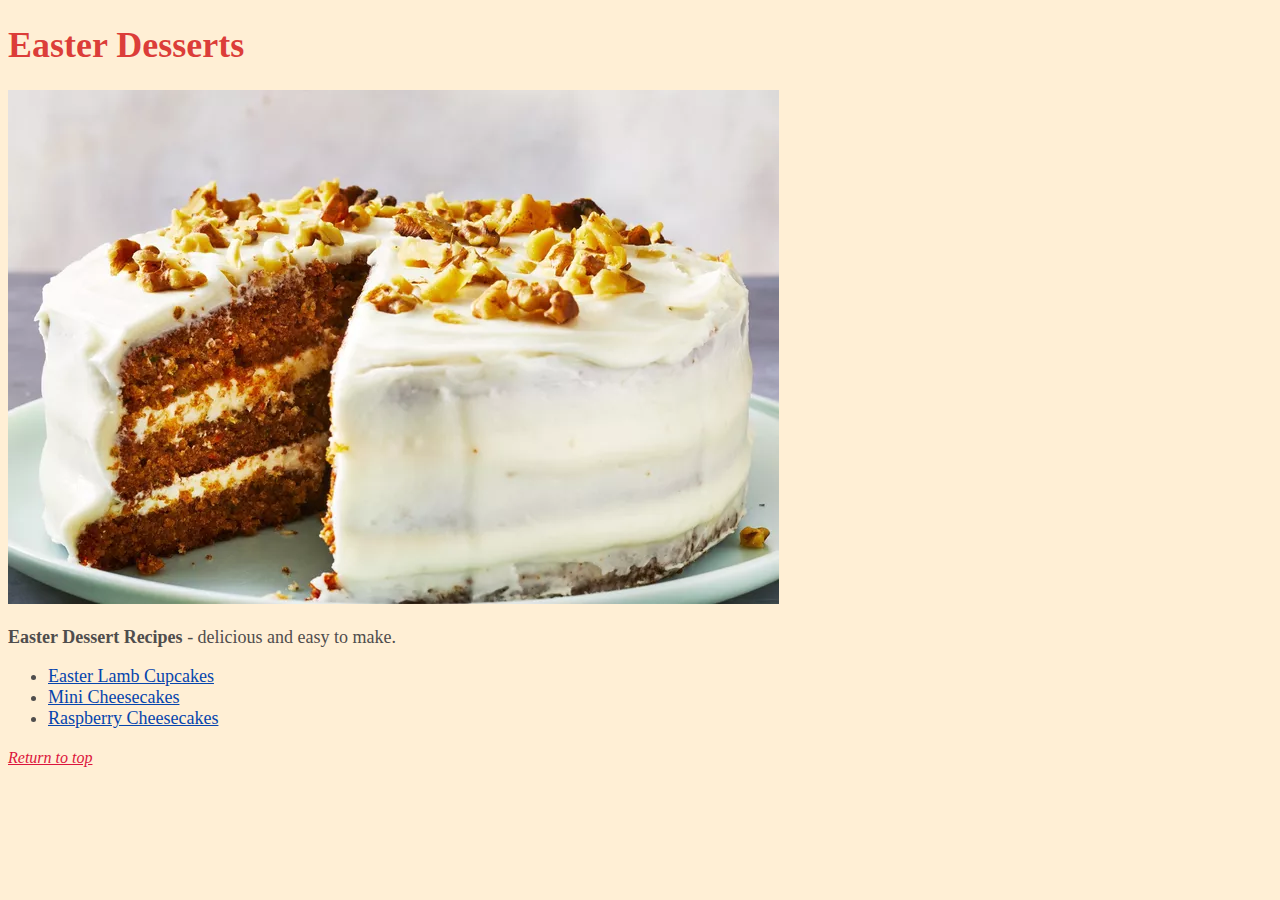
<file: index.html>
<!DOCTYPE html>
<html lang="en">

<head>
    <meta charset="utf-8">
    <title>Recipes</title>
    <h1>Easter Desserts</h1>
    <link rel="stylesheet" href="css/style.css">
    <img src="./img/easter_desserts.jpg" alt="Easter Desserts">


    <p><b>Easter Dessert Recipes</b> - delicious and easy to make.</p>
    <ul>
        <li><a class="link" href="./recipes/cupcakes.html">Easter Lamb Cupcakes</a></li>
        <li><a class="link" href="./recipes/cheesecakes.html">Mini Cheesecakes</a></li>
        <li><a class="link" href="./recipes/raspberry_cheesecake.html">Raspberry Cheesecakes</a></li>
    </ul>
</head>

<body>
    <a class="return-top" href="index.html">Return to top</a>
</body>

</html>
</file>
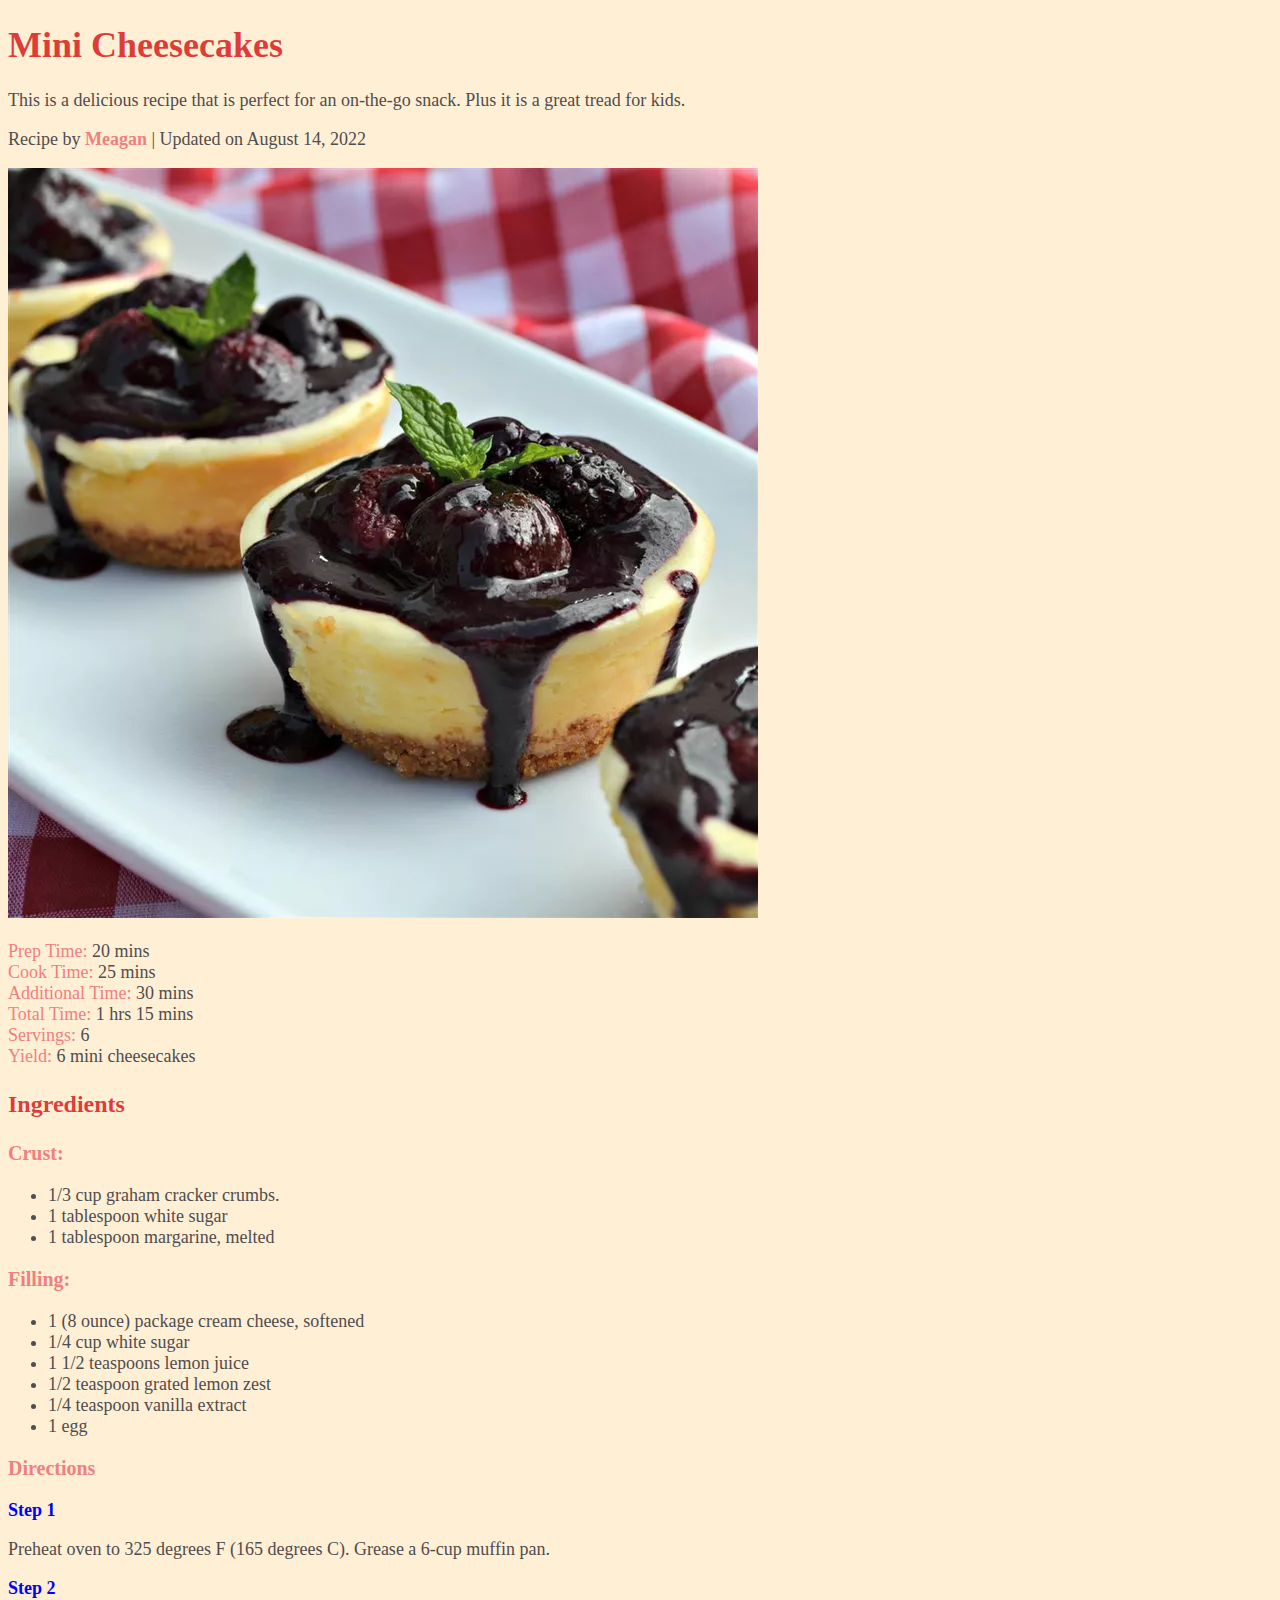
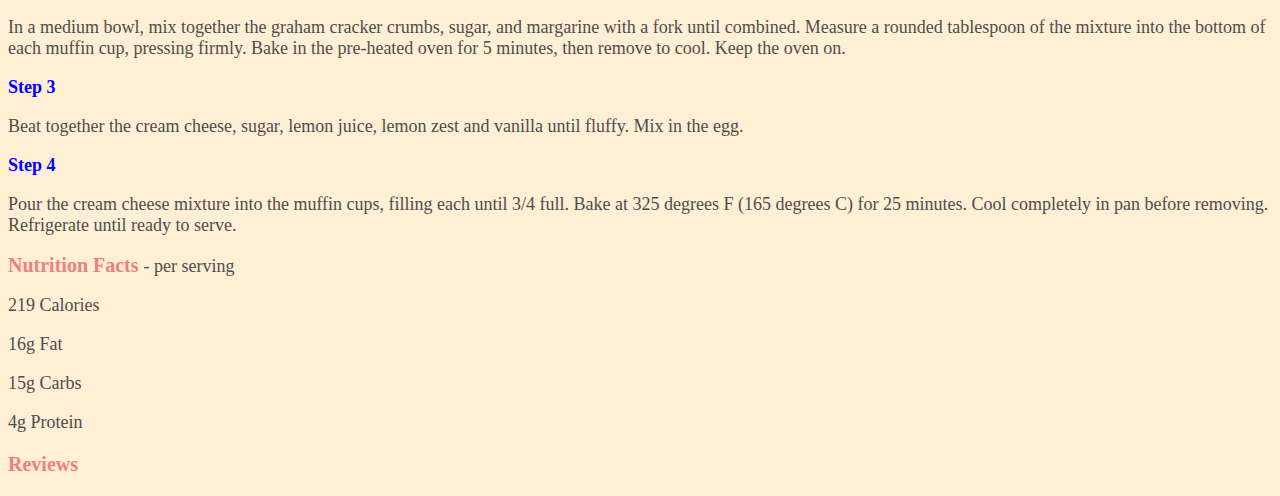
<file: recipes/cheesecakes.html>
<!DOCTYPE html>
<html lang="en">

<head>
    <meta charset="utf-8">
    <title>Cheesecakes</title>
    <link rel="stylesheet" href="../css/style.css">

    <h1>Mini Cheesecakes</h1>
    <p>This is a delicious recipe that is perfect for an on-the-go snack. Plus it is a great tread for kids.</p>

    <p>Recipe by <span class="author">Meagan </span> | Updated on August 14, 2022</p>
    <img src="../img/mini_cheesecakes.jpg" alt="Mini cheese cakes with chocolate toppings and berry on the top.">
</head>

<body>

    <dl>
        <dt><span class="emphasized">Prep Time: </span>20 mins</dt>
        <dt><span class="emphasized">Cook Time: </span>25 mins</dt>
        <dt><span class="emphasized">Additional Time: </span> 30 mins</dt>
        <dt><span class="emphasized">Total Time: </span>1 hrs 15 mins</dt>
        <dt><span class="emphasized">Servings: </span>6</dt>
        <dt><span class="emphasized">Yield: </span>6 mini cheesecakes</dt>
    </dl>

    <p class="top-sub-head">Ingredients</p>

    <p class="sub-head">Crust:</p>
    <ul>
        <li>1/3 cup graham cracker crumbs.</li>
        <li>1 tablespoon white sugar</li>
        <li>1 tablespoon margarine, melted</li>
    </ul>


    <p class="sub-head">Filling:</p>
    <ul>
        <li>1 (8 ounce) package cream cheese, softened</li>
        <li>1/4 cup white sugar</li>
        <li>1 1/2 teaspoons lemon juice</li>
        <li>1/2 teaspoon grated lemon zest</li>
        <li>1/4 teaspoon vanilla extract</li>
        <li>1 egg</li>
    </ul>


    <p class="sub-head">Directions</p>

    <dl>
        <dt class="steps">Step 1</dt>
        <p>Preheat oven to 325 degrees F (165 degrees C). Grease a 6-cup muffin pan.</p>

        <dt class="steps">Step 2</dt>
        <p>In a medium bowl, mix together the graham cracker crumbs, sugar, and margarine with a fork until combined.
            Measure a rounded tablespoon of the mixture into the bottom of each muffin cup, pressing firmly. Bake in the
            pre-heated oven for 5 minutes, then remove to cool. Keep the oven on.</p>

        <dt class="steps">Step 3</dt>
        <p>Beat together the cream cheese, sugar, lemon juice, lemon zest and vanilla until fluffy. Mix in the egg.</p>

        <dt class="steps">Step 4</dt>
        <p>Pour the cream cheese mixture into the muffin cups, filling each until 3/4 full. Bake at 325 degrees F (165
            degrees C) for 25 minutes. Cool completely in pan before removing. Refrigerate until ready to serve.</p>
    </dl>

    <p><span class="sub-head">Nutrition Facts </span> - per serving</p>
    <dt>
        <dl>219 Calories</dl>
        <dl>16g Fat</dl>
        <dl>15g Carbs</dl>
        <dl>4g Protein</dl>
    </dt>

    <p class="sub-head">Reviews</p>
</body>

</html>
</file>
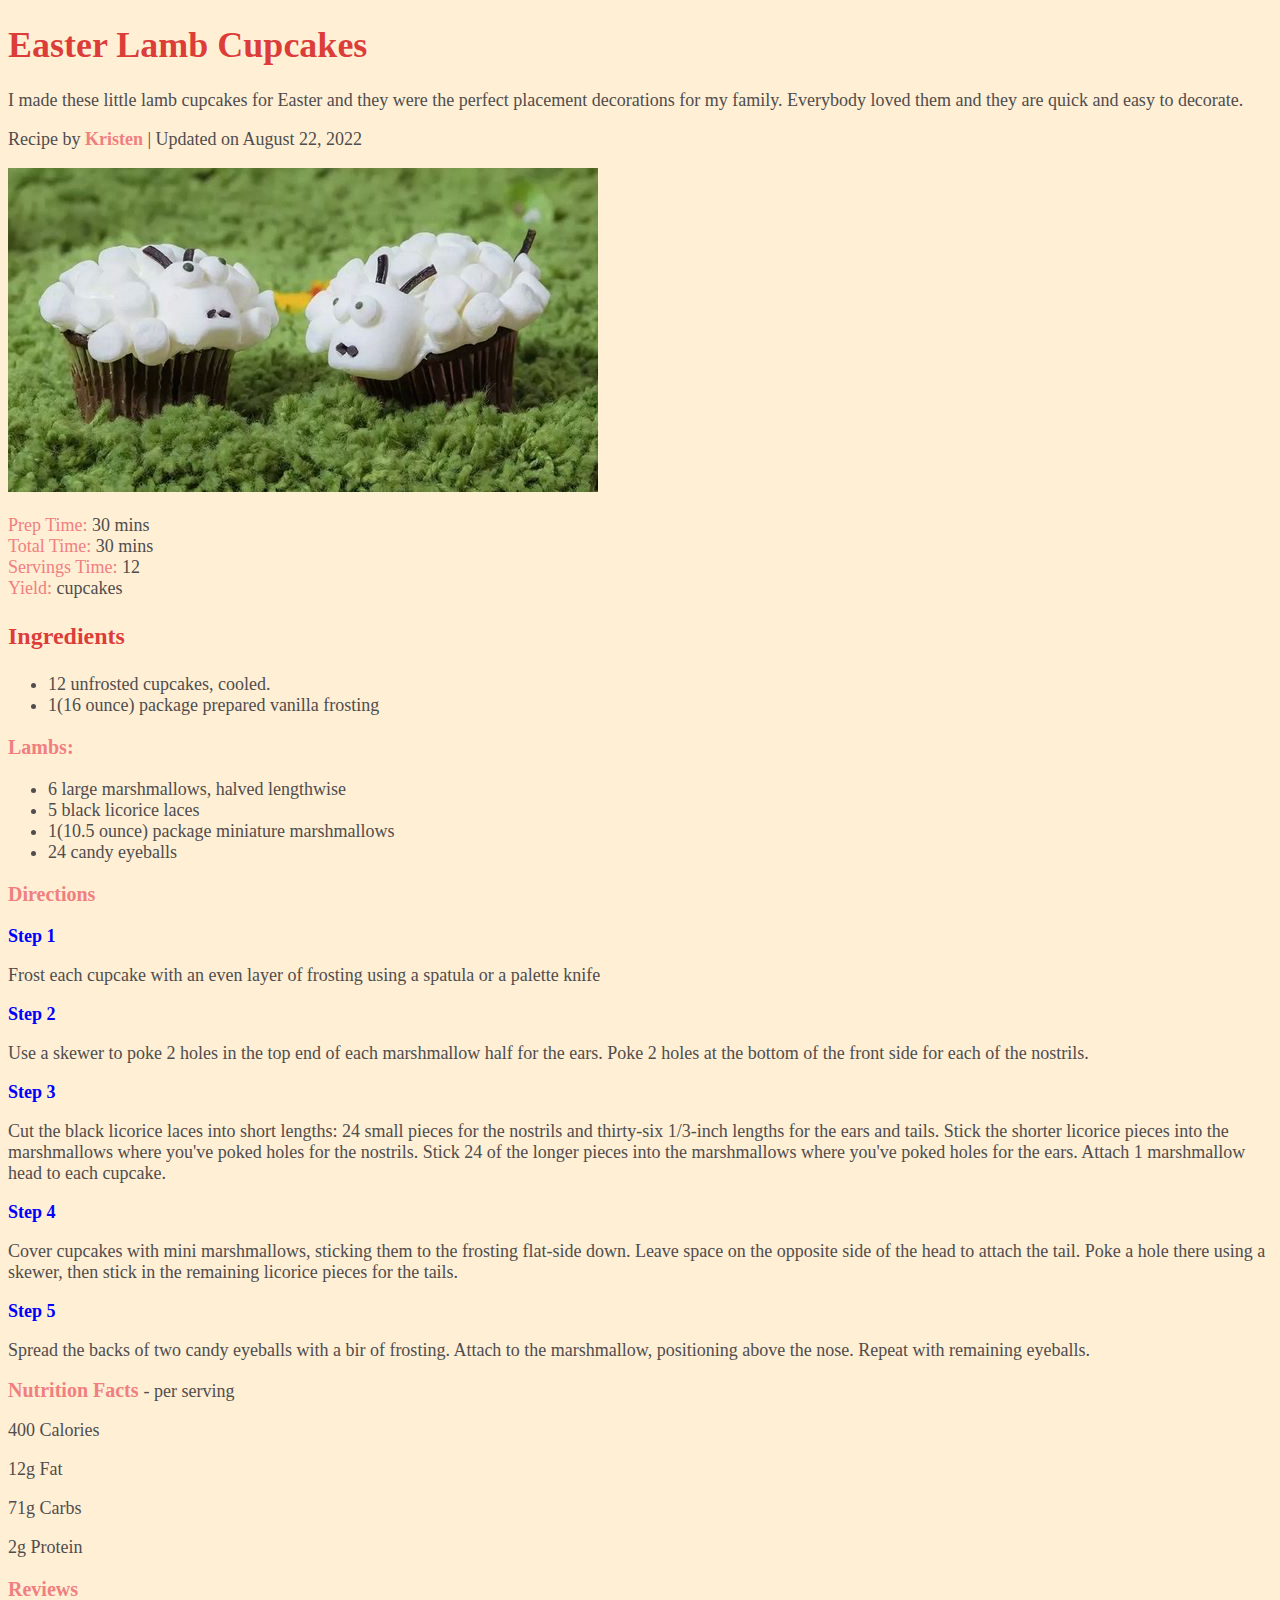
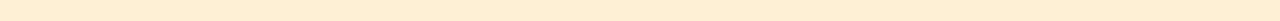
<file: recipes/cupcakes.html>
<!DOCTYPE html>
<html lang="en">

<head>
    <meta charset="utf-8">
    <link rel="stylesheet" href="../css/style.css">
    <title>cupcakes</title>

    <h1>Easter Lamb Cupcakes</h1>
    <p>I made these little lamb cupcakes for Easter and they were the perfect placement decorations for my family.
        Everybody loved them and they are quick and easy to decorate.</p>

    <p>Recipe by <span class="author">Kristen </span> | Updated on August 22, 2022</p>
    <img src="../img/cupcake.jpg" alt="Easter lamb cupcakes with white frosting">

</head>

<body>

    <dl>
        <dt><span class="emphasized">Prep Time: </span>30 mins</dt>
        <dt><span class="emphasized">Total Time: </span> 30 mins</dt>
        <dt><span class="emphasized">Servings Time: </span> 12</dt>
        <dt><span class="emphasized">Yield: </span> cupcakes</dt>
    </dl>

    <p class="top-sub-head">Ingredients</p>
    <ul>
        <li>12 unfrosted cupcakes, cooled.</li>
        <li>1(16 ounce) package prepared vanilla frosting</li>
    </ul>


    <p class="sub-head">Lambs:</p>
    <ul>
        <li>6 large marshmallows, halved lengthwise</li>
        <li>5 black licorice laces</li>
        <li>1(10.5 ounce) package miniature marshmallows</li>
        <li>24 candy eyeballs</li>
    </ul>


    <p class="sub-head">Directions</p>

    <dl>
        <dt class="steps">Step 1</dt>
        <p>Frost each cupcake with an even layer of frosting using a spatula or a palette knife</p>

        <dt class="steps">Step 2</dt>
        <p>Use a skewer to poke 2 holes in the top end of each marshmallow half for the ears. Poke 2 holes at the
            bottom of the front side for each of the nostrils.</p>

        <dt class="steps">Step 3</dt>
        <p>Cut the black licorice laces into short lengths: 24 small pieces for the nostrils and thirty-six 1/3-inch
            lengths for the ears and tails. Stick the shorter licorice pieces into the marshmallows where you've poked
            holes for the nostrils. Stick 24 of the longer pieces into the marshmallows where you've poked holes for the
            ears. Attach 1 marshmallow head to each cupcake.</p>

        <dt class="steps">Step 4</dt>
        <p>Cover cupcakes with mini marshmallows, sticking them to the frosting flat-side down. Leave space on the
            opposite side of the head to attach the tail. Poke a hole there using a skewer, then stick in the remaining
            licorice pieces for the tails.</p>

        <dt class="steps">Step 5</dt>
        <p>Spread the backs of two candy eyeballs with a bir of frosting. Attach to the marshmallow, positioning above
            the nose. Repeat with remaining eyeballs.</p>
    </dl>

    <p><span class="sub-head">Nutrition Facts </span> - per serving</p>
    <dt>
        <dl>400 Calories</dl>
        <dl>12g Fat</dl>
        <dl>71g Carbs</dl>
        <dl>2g Protein</dl>
    </dt>

    <p class="sub-head">Reviews</p>
</body>

</html>
</file>
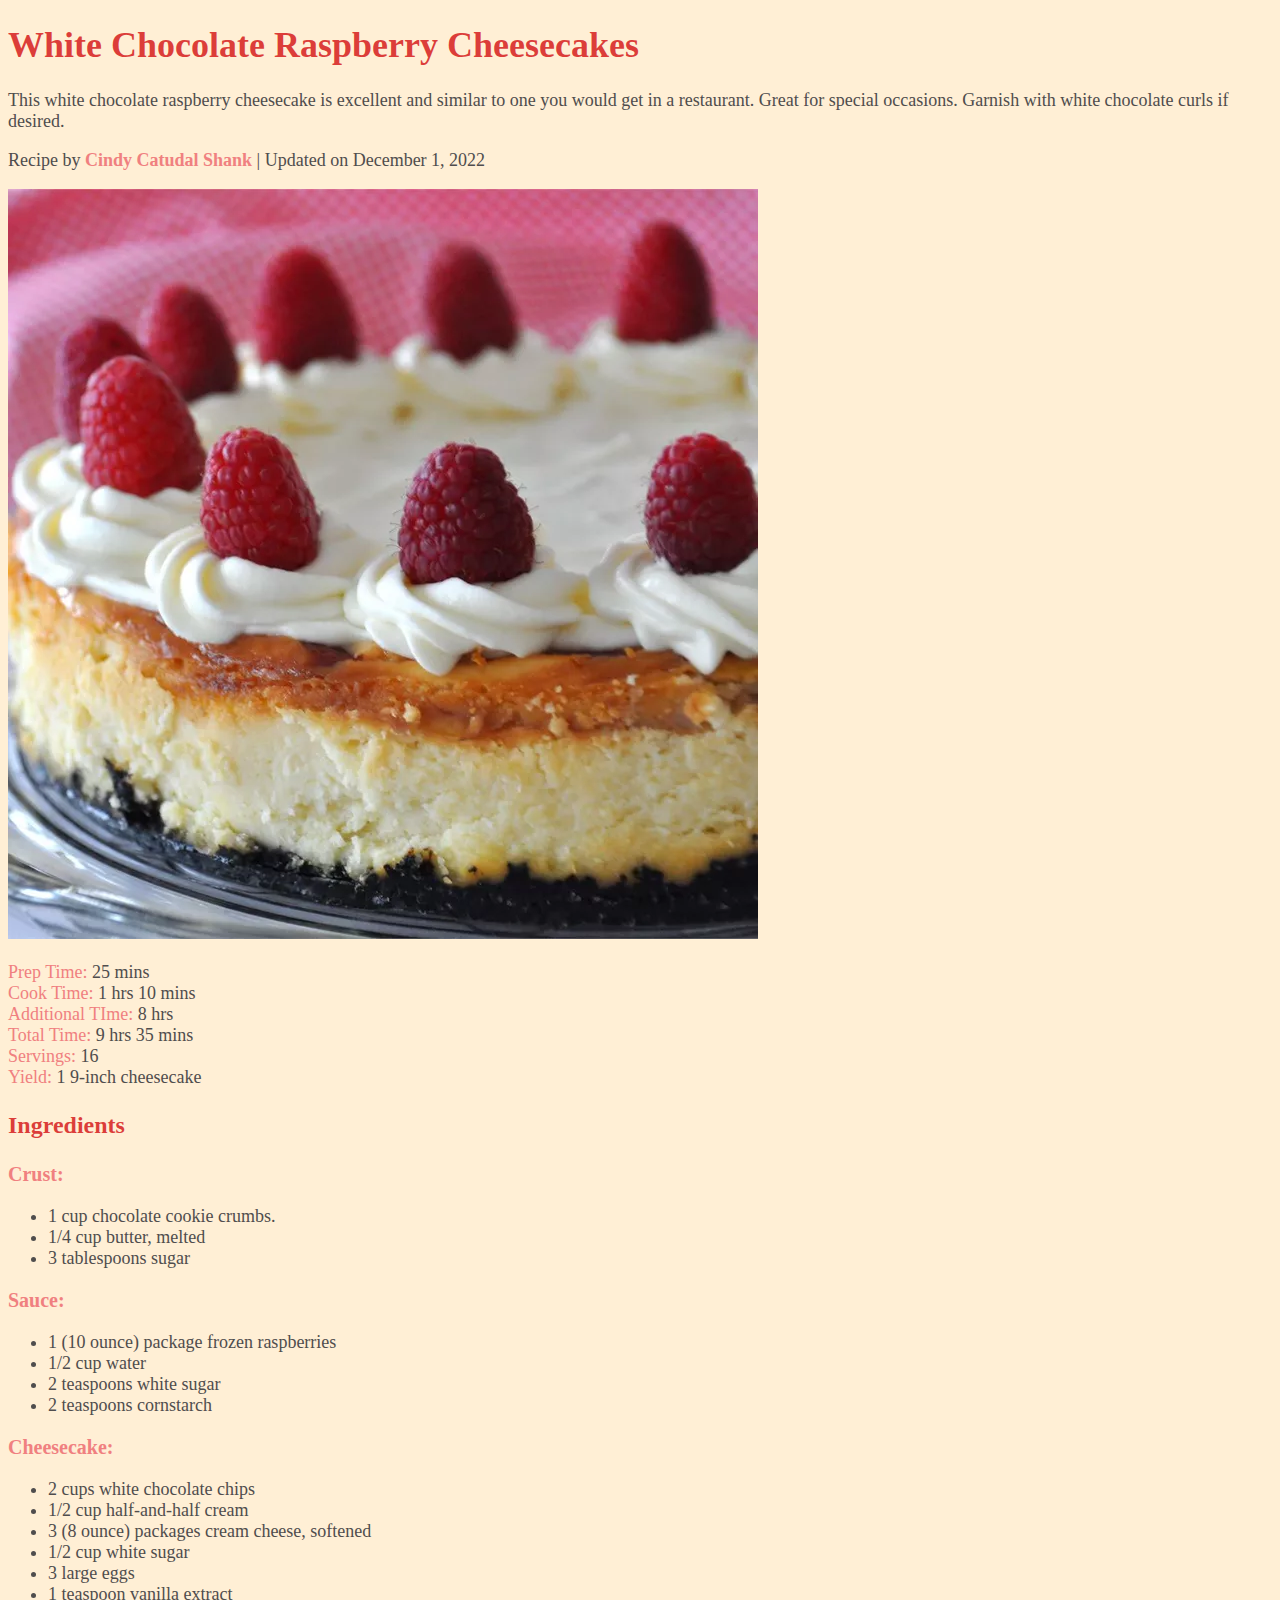
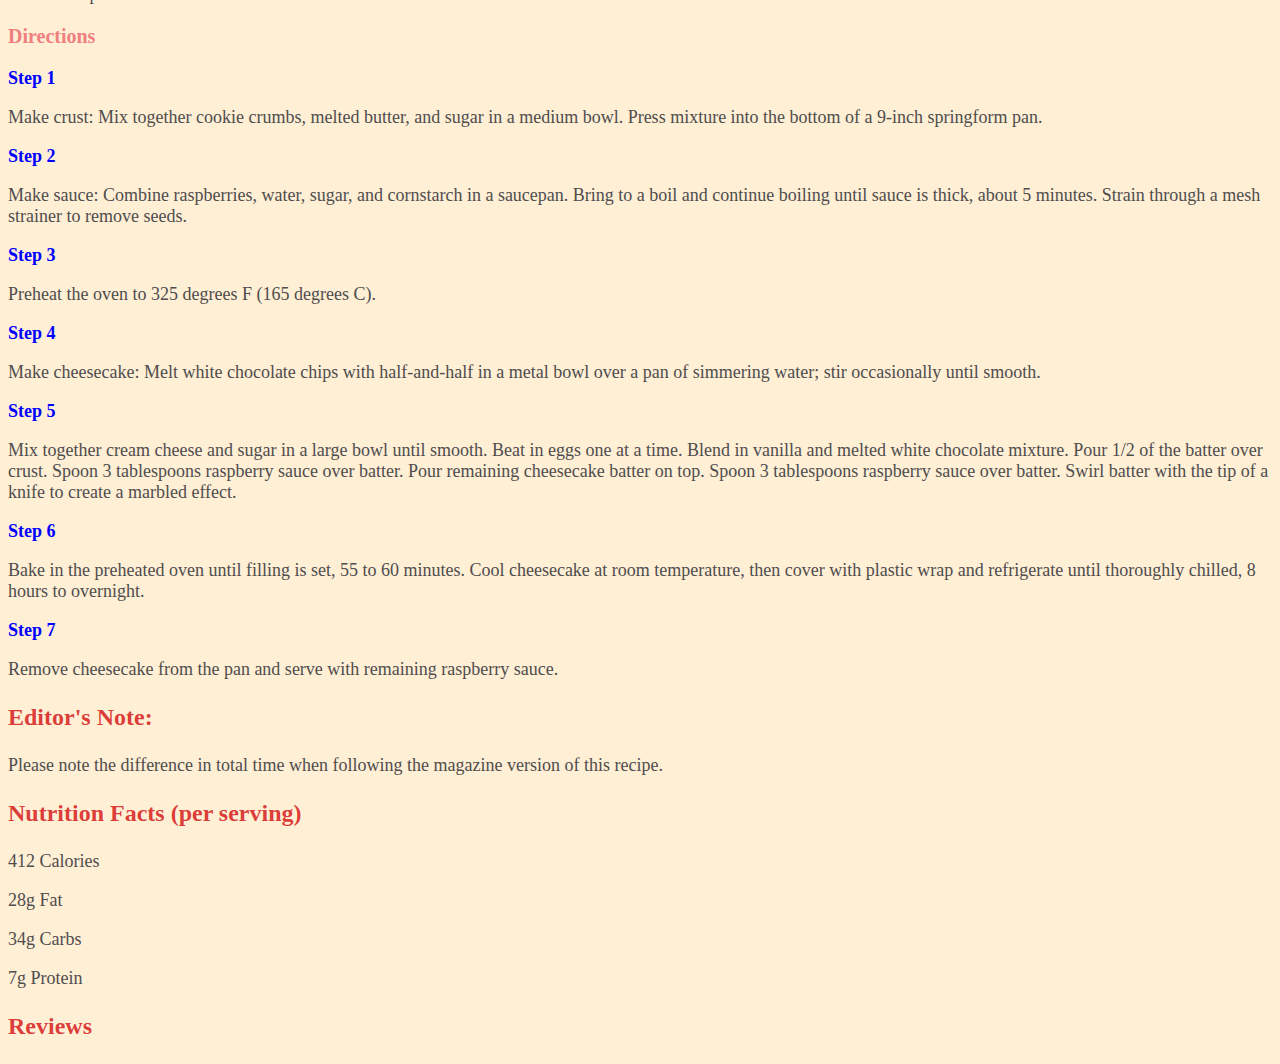
<file: recipes/raspberry_cheesecake.html>
<!DOCTYPE html>
<html lang="en">

<head>
    <meta charset="utf-8">
    <link rel="stylesheet" href="../css/style.css">
    <title>Raspberry Cheesecakes</title>

    <h1>White Chocolate Raspberry Cheesecakes</h1>
    <p>This white chocolate raspberry cheesecake is excellent and similar to one you would get in a restaurant. Great
        for special occasions. Garnish with white chocolate curls if desired.</p>

    <p>Recipe by <span class="author">Cindy Catudal Shank </span> | Updated on December 1, 2022</p>
    <img src="../img/raspberry_cheesecake.jpg" alt="White Chocolate Raspberry Cheesecakes.">

</head>

<body>

    <dl>
        <dt><span class="emphasized">Prep Time: </span>25 mins</dt>
        <dt><span class="emphasized">Cook Time: </span>1 hrs 10 mins</dt>
        <dt><span class="emphasized">Additional TIme: </span>8 hrs</dt>
        <dt><span class="emphasized">Total Time: </span>9 hrs 35 mins</dt>
        <dt><span class="emphasized">Servings: </span>16</dt>
        <dt><span class="emphasized">Yield: </span>1 9-inch cheesecake</dt>
    </dl>

    <p class="top-sub-head"><b> Ingredients</b></p>

    <p class="sub-head"><b>Crust:</b></p>
    <ul>
        <li>1 cup chocolate cookie crumbs.</li>
        <li>1/4 cup butter, melted</li>
        <li>3 tablespoons sugar</li>
    </ul>


    <p class="sub-head"><b>Sauce:</b></p>
    <ul>
        <li>1 (10 ounce) package frozen raspberries</li>
        <li>1/2 cup water</li>
        <li>2 teaspoons white sugar</li>
        <li>2 teaspoons cornstarch</li>
    </ul>


    <p class="sub-head"><b>Cheesecake:</b></p>
    <ul>
        <li>2 cups white chocolate chips</li>
        <li>1/2 cup half-and-half cream</li>
        <li>3 (8 ounce) packages cream cheese, softened</li>
        <li>1/2 cup white sugar</li>
        <li>3 large eggs</li>
        <li>1 teaspoon vanilla extract</li>
    </ul>


    <p class="sub-head"><b>Directions</b></p>

    <dl>
        <dt class="steps">Step 1</dt>
        <p>Make crust: Mix together cookie crumbs, melted butter, and sugar in a medium bowl. Press mixture into the
            bottom of a 9-inch springform pan.</p>

        <dt class="steps">Step 2</dt>
        <p>Make sauce: Combine raspberries, water, sugar, and cornstarch in a saucepan. Bring to a boil and continue
            boiling until sauce is thick, about 5 minutes. Strain through a mesh strainer to remove seeds.</p>

        <dt class="steps">Step 3</dt>
        <p>Preheat the oven to 325 degrees F (165 degrees C).</p>

        <dt class="steps">Step 4</dt>
        <p>Make cheesecake: Melt white chocolate chips with half-and-half in a metal bowl over a pan of simmering water;
            stir occasionally until smooth.</p>

        <dt class="steps">Step 5</dt>
        <p>Mix together cream cheese and sugar in a large bowl until smooth. Beat in eggs one at a time. Blend in
            vanilla and melted white chocolate mixture. Pour 1/2 of the batter over crust. Spoon 3 tablespoons raspberry
            sauce over batter. Pour remaining cheesecake batter on top. Spoon 3 tablespoons raspberry sauce over batter.
            Swirl batter with the tip of a knife to create a marbled effect.</p>

        <dt class="steps">Step 6</dt>
        <p>Bake in the preheated oven until filling is set, 55 to 60 minutes. Cool cheesecake at room temperature, then
            cover with plastic wrap and refrigerate until thoroughly chilled, 8 hours to overnight.</p>

        <dt class="steps">Step 7</dt>
        <p>Remove cheesecake from the pan and serve with remaining raspberry sauce.</p>

    </dl>

    <p class="top-sub-head"><b>Editor's Note:</b></p>
    <p>Please note the difference in total time when following the magazine version of this recipe.</p>

    <p class="top-sub-head"><b>Nutrition Facts</b> (per serving)</p>
    <dt>
        <dl>412 Calories</dl>
        <dl>28g Fat</dl>
        <dl>34g Carbs</dl>
        <dl>7g Protein</dl>
    </dt>

    <p class="top-sub-head"><b>Reviews</b></p>
</body>

</html>
</file>
<file: css/style.css>
html {
    background-color: papayawhip;
    color: rgb(79, 77, 77);
    font-family: Georgia, 'Times New Roman', Times, serif;
    font-size: 18px;

}

h1,
.top-sub-head {
    color: rgba(212, 21, 21, 0.826);
}

h1 {
    font-size: 36px;
    font-weight: bold;
}

.link {
    color: #0645AD;
    font-size: large;
}

.return-top {
    color: crimson;
    font-size: 16px;
    font-style: italic;
}

.sub-head {
    color: lightcoral;
    font-size: 20px;
    font-weight: bold;
}

.top-sub-head {
    font-size: 24px;
    font-weight: bold;
}

dt.steps {
    font-weight: bold;
    color: blue;
}

.emphasized,
.author {

    color: lightcoral;
}

.author {
    font-weight: bold;
}
</file>
